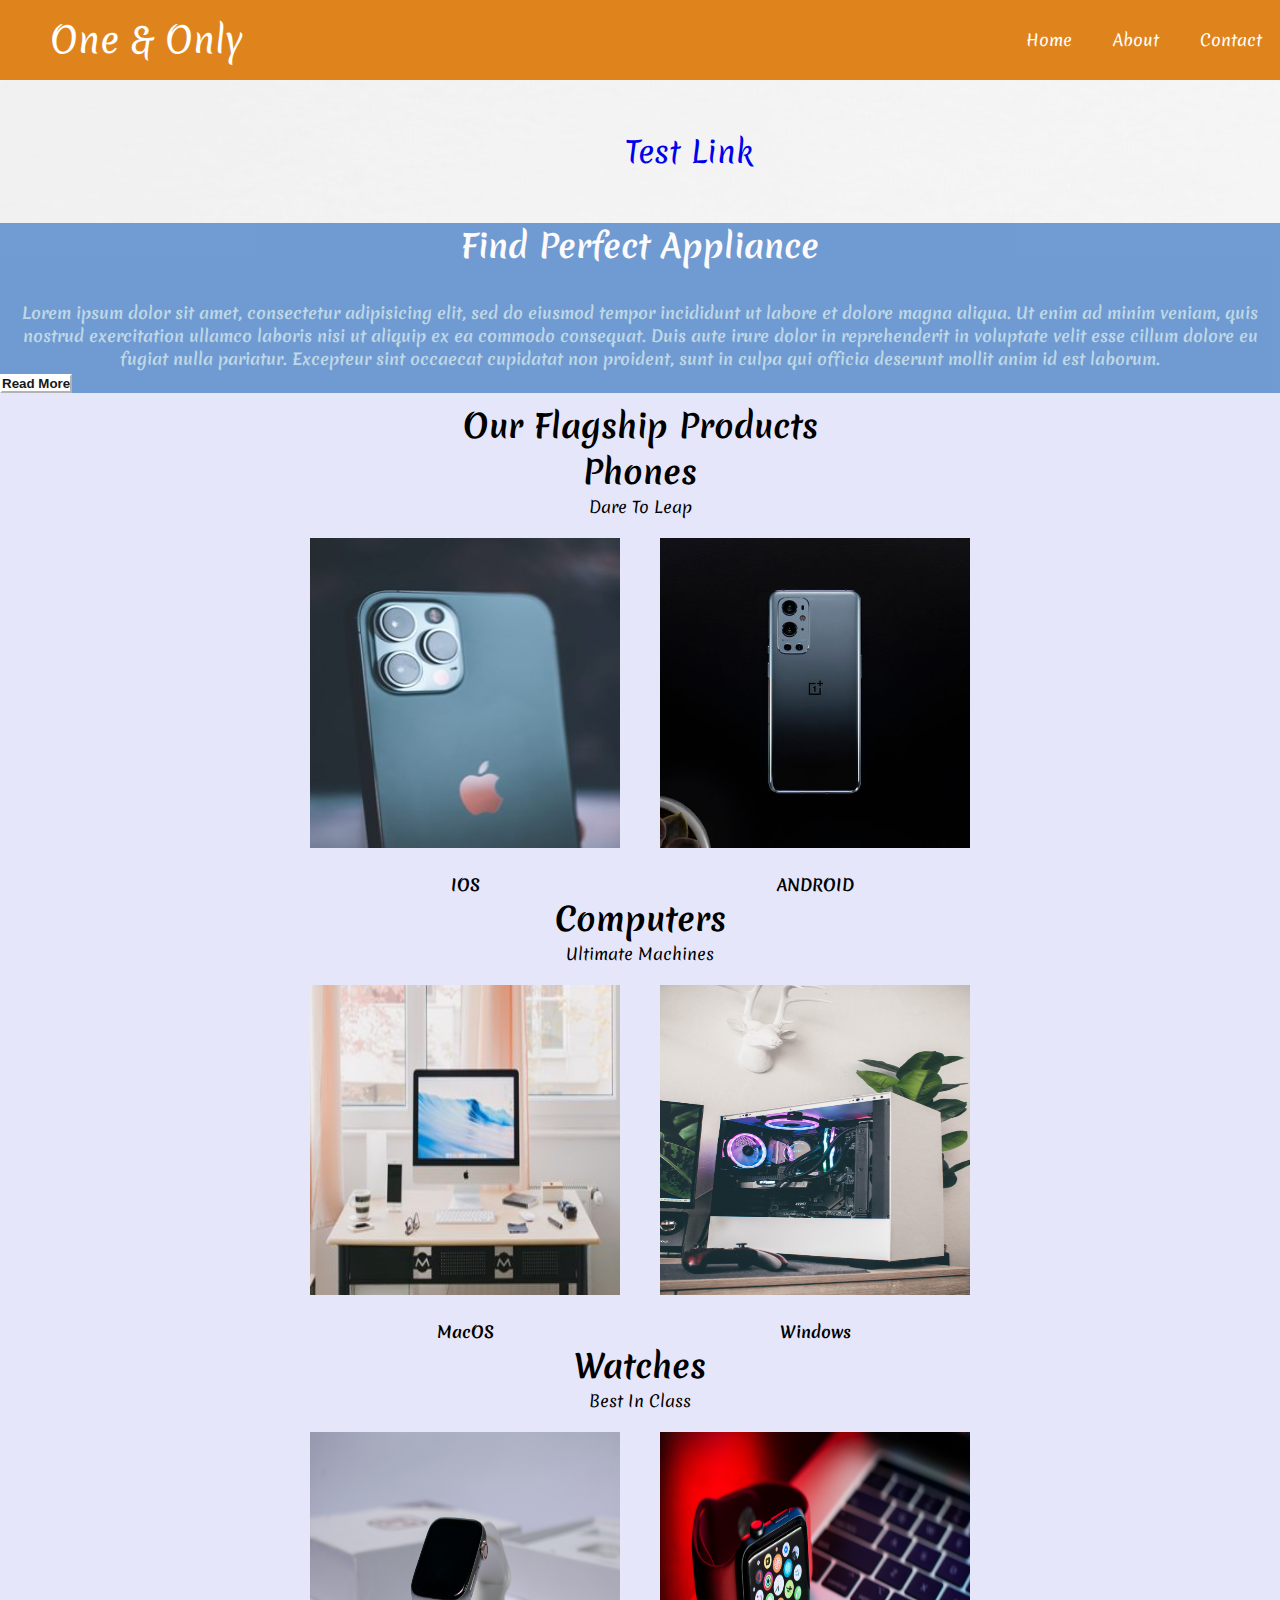
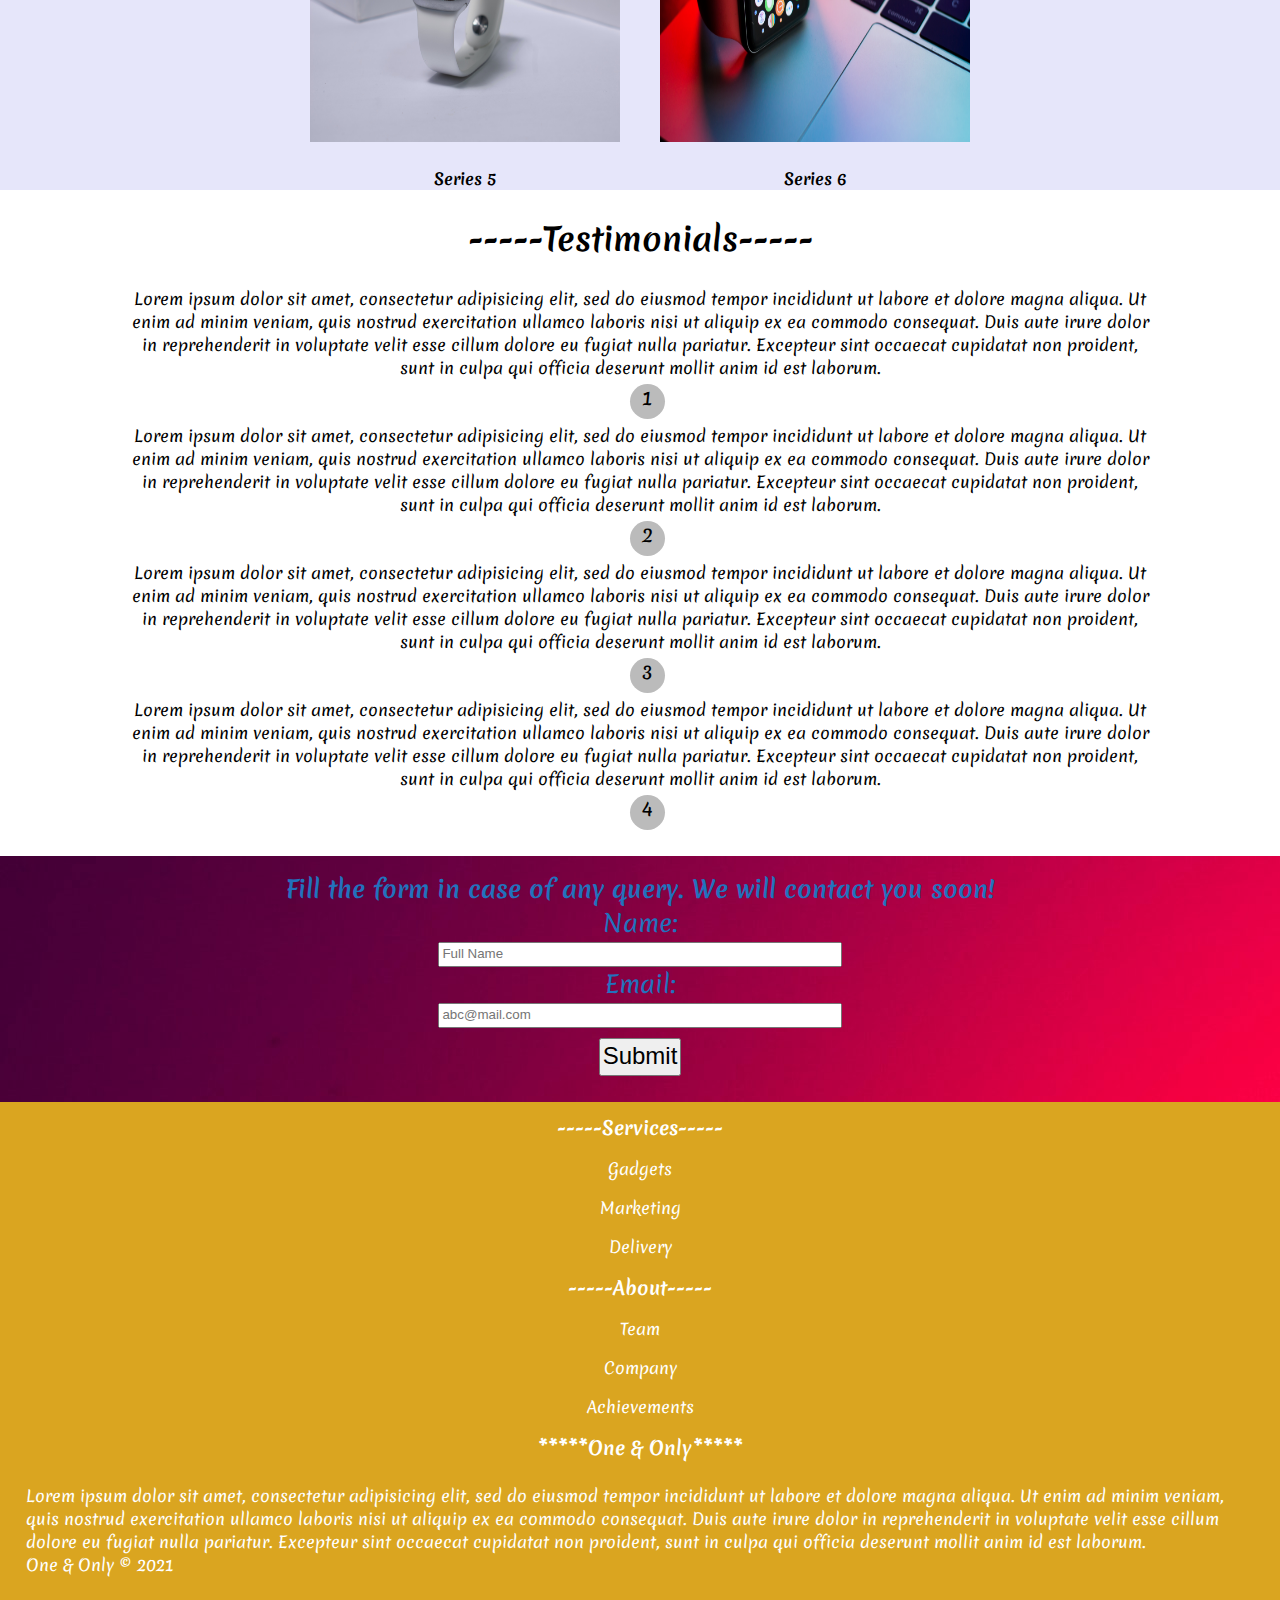
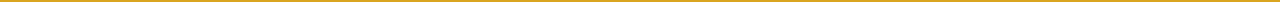
<file: index.html>
<!DOCTYPE html>
<html lang="en" dir="ltr">
  <head>
    <meta charset="utf-8">
    <meta name="viewport" content="width=device-width, initial-scale=1.0">
    <title>Fahad Khan</title>
    <link rel="preconnect" href="https://fonts.googleapis.com">
    <link rel="preconnect" href="https://fonts.gstatic.com" crossorigin>
    <link href="https://fonts.googleapis.com/css2?family=Merienda&display=swap" rel="stylesheet">
    <link rel="stylesheet" href="https://cdn.jsdelivr.net/npm/bootstrap@4.6.0/dist/css/bootstrap.min.css" integrity="sha384-B0vP5xmATw1+K9KRQjQERJvTumQW0nPEzvF6L/Z6nronJ3oUOFUFpCjEUQouq2+l" crossorigin="anonymous">

    <link rel="stylesheet" href="style.css">
  </head>
  <body>
    <div id="wrapper">
      <!-- Nav Bar -->
      <nav>
        <div class="container">
          <label class='logo'>One & Only</label>
          <ul>
            <li><a href="#">Home</a></li>
            <li><a href="#">About</a></li>
            <li><a href="#">Contact</a></li>
          </ul>
        </div>
      </nav>
      <!-- TEST LINK -->
      <div id='test'>
        <a href="TestFile.html">Test Link</a>
      </div>


      <!-- Intro -->
      <header>
        <div class="fluid jumbotron intro text-center">
          <h1>Find Perfect Appliance</h1>
          <p>Lorem ipsum dolor sit amet, consectetur adipisicing elit, sed do eiusmod tempor incididunt ut labore et dolore magna aliqua. Ut enim ad minim veniam, quis nostrud exercitation ullamco laboris nisi ut aliquip ex ea commodo consequat. Duis aute irure dolor in reprehenderit in voluptate velit esse cillum dolore eu fugiat nulla pariatur. Excepteur sint occaecat cupidatat non proident, sunt in culpa qui officia deserunt mollit anim id est laborum.</p>
          <button class="btn btn-warning" type="button" name="button"> <strong>Read More</strong> </button>
        </div>
      </header>

      <!-- Products -->
      <div class="products jumbotron">
          <h1>Our Flagship Products</h1>
          <ol>
            <li class="prod-ele"><span><strong>Phones</strong></span>
              <p>Dare To Leap</p>
              <ul>
                <li>
                  <figure>
                    <img class="image" src="phone1.jpg" alt="mobile">
                    <figcaption><strong>IOS</strong></figcaption>
                  </figure>
                </li>
                <li>
                  <figure>
                    <img class="image" src="oneplus.jpg" alt="mobile">
                    <figcaption><strong>ANDROID</strong></figcaption>
                  </figure>
                </li>
              </ul>
            </li>

            <li class="prod-ele"> <span> <strong>Computers</strong></span>
              <p>Ultimate Machines</p>
              <ul>
                <li>
                  <figure>
                    <img class="image" src="macos.jpg" alt="">
                    <figcaption><strong>MacOS</strong></figcaption>
                  </figure>
                </li>
                <li>
                  <figure>
                    <img class="image" src="windows.jpg" alt="">
                    <figcaption><strong>Windows</strong></figcaption>
                  </figure>
                </li>
              </ul>
            </li>
            <li class="prod-ele"> <span> <strong>Watches</strong></span>
              <p>Best In Class</p>
              <ul>
                <li>
                  <figure>
                    <img class="image" src="watch1.jpg" alt="">
                    <figcaption><strong>Series 5</strong></figcaption>
                  </figure>
                </li>
                <li>
                  <figure>
                    <img class="image" src="watch2.jpg" alt="">
                    <figcaption><strong>Series 6</strong></figcaption>
                  </figure>
                </li>
              </ul>
            </li>
          </ol>
      </div>

      <!-- Why Choose us -->
      <div id="wcu">
        <h1>-----Testimonials-----</h1>
        <p class="wcut">Lorem ipsum dolor sit amet, consectetur adipisicing elit, sed do eiusmod tempor incididunt ut labore et dolore magna aliqua. Ut enim ad minim veniam, quis nostrud exercitation ullamco laboris nisi ut aliquip ex ea commodo consequat. Duis aute irure dolor in reprehenderit in voluptate velit esse cillum dolore eu fugiat nulla pariatur. Excepteur sint occaecat cupidatat non proident, sunt in culpa qui officia deserunt mollit anim id est laborum.</p>
        <p class="wcun">1</p>
        <p class="wcut">Lorem ipsum dolor sit amet, consectetur adipisicing elit, sed do eiusmod tempor incididunt ut labore et dolore magna aliqua. Ut enim ad minim veniam, quis nostrud exercitation ullamco laboris nisi ut aliquip ex ea commodo consequat. Duis aute irure dolor in reprehenderit in voluptate velit esse cillum dolore eu fugiat nulla pariatur. Excepteur sint occaecat cupidatat non proident, sunt in culpa qui officia deserunt mollit anim id est laborum.</p>
        <p class="wcun">2</p>
        <p class="wcut">Lorem ipsum dolor sit amet, consectetur adipisicing elit, sed do eiusmod tempor incididunt ut labore et dolore magna aliqua. Ut enim ad minim veniam, quis nostrud exercitation ullamco laboris nisi ut aliquip ex ea commodo consequat. Duis aute irure dolor in reprehenderit in voluptate velit esse cillum dolore eu fugiat nulla pariatur. Excepteur sint occaecat cupidatat non proident, sunt in culpa qui officia deserunt mollit anim id est laborum.</p>
        <p class="wcun">3</p>
        <p class="wcut">Lorem ipsum dolor sit amet, consectetur adipisicing elit, sed do eiusmod tempor incididunt ut labore et dolore magna aliqua. Ut enim ad minim veniam, quis nostrud exercitation ullamco laboris nisi ut aliquip ex ea commodo consequat. Duis aute irure dolor in reprehenderit in voluptate velit esse cillum dolore eu fugiat nulla pariatur. Excepteur sint occaecat cupidatat non proident, sunt in culpa qui officia deserunt mollit anim id est laborum.</p>
        <p class="wcun">4</p>
      </div>

      <!-- feedback form -->
      <div class="feedback">
        <h2>Fill the form in case of any query. We will contact you soon!</h2>
        <form>
          <label for="name">Name: </label> <br>
          <input type="text" name="name" placeholder="Full Name" required><br>
          <label for="email">Email: </label> <br>
          <input type="email" name="email" placeholder="abc@mail.com" required><br>
          <input id="submit" type="submit" name="" value="Submit">
        </form>
      </div>

      <div class="footer">
         <footer>
           <div class="container">
             <div class="row">
               <div class="col-sm-6 col-md-3 item">
                 <h3>-----Services-----</h3>
                 <ul>
                   <li><a href="#">Gadgets</a></li>
                   <li><a href="#">Marketing</a></li>
                   <li><a href="#">Delivery</a></li>
                 </ul>
                </div>
                <div class="col-sm-6 col-md-3 item">
                 <h3>-----About-----</h3>
                 <ul>
                   <li><a href="#">Team</a></li>
                   <li><a href="#">Company</a></li>
                   <li><a href="#">Achievements</a></li>
                 </ul>
                </div>
                <div class="col-md-6 item text">
                   <h3>*****One & Only*****</h3>
                   <p><br>Lorem ipsum dolor sit amet, consectetur adipisicing elit, sed do eiusmod tempor incididunt ut labore et dolore magna aliqua. Ut enim ad minim veniam, quis nostrud exercitation ullamco laboris nisi ut aliquip ex ea commodo consequat. Duis aute irure dolor in reprehenderit in voluptate velit esse cillum dolore eu fugiat nulla pariatur. Excepteur sint occaecat cupidatat non proident, sunt in culpa qui officia deserunt mollit anim id est laborum.</p>
                 </div>
                 <div class="col item social"><a href="#"><i class="icon ion-social-facebook"></i></a><a href="#"><i class="icon ion-social-twitter"></i></a><a href="#"><i class="icon ion-social-snapchat"></i></a><a href="#"><i class="icon ion-social-instagram"></i></a></div>
               </div>
               <p class="copyright">One & Only © 2021</p>
           </div>
         </footer>
        </div>
    </div>
  </body>
</html>
</file>
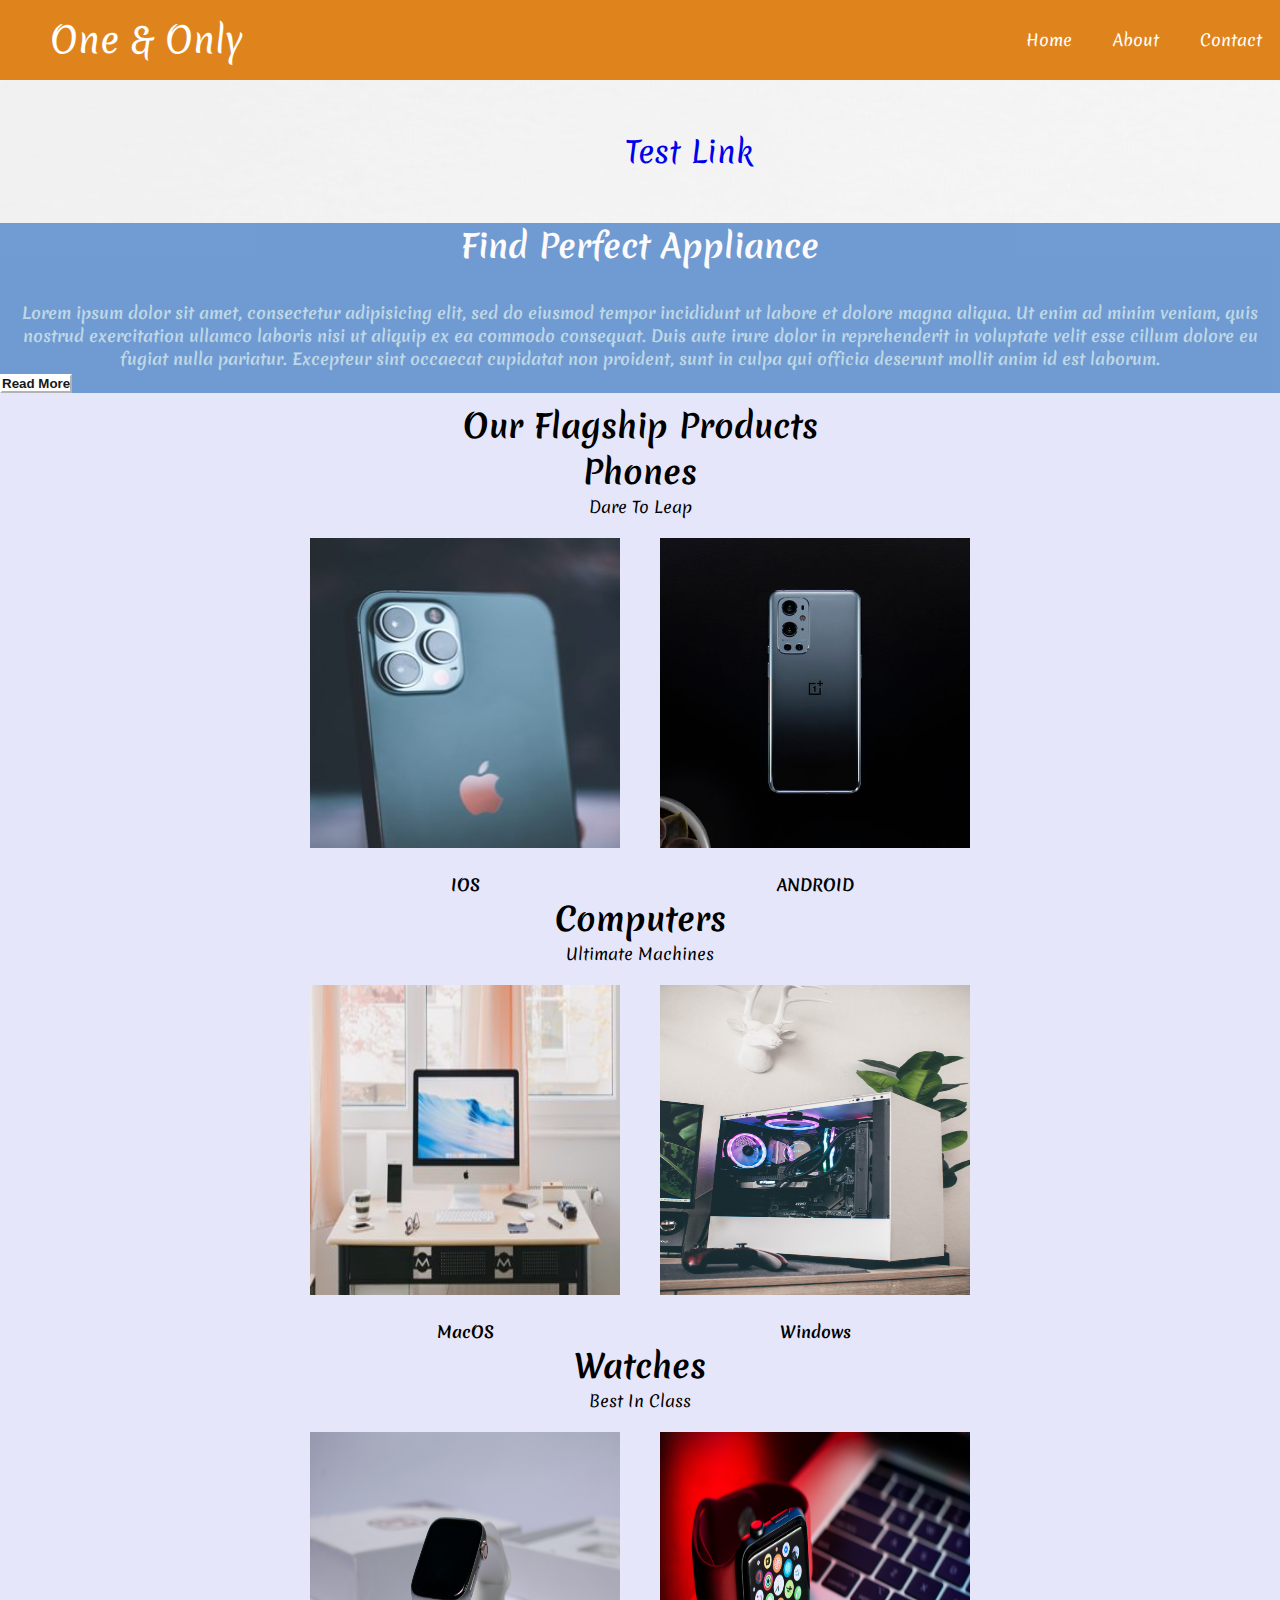
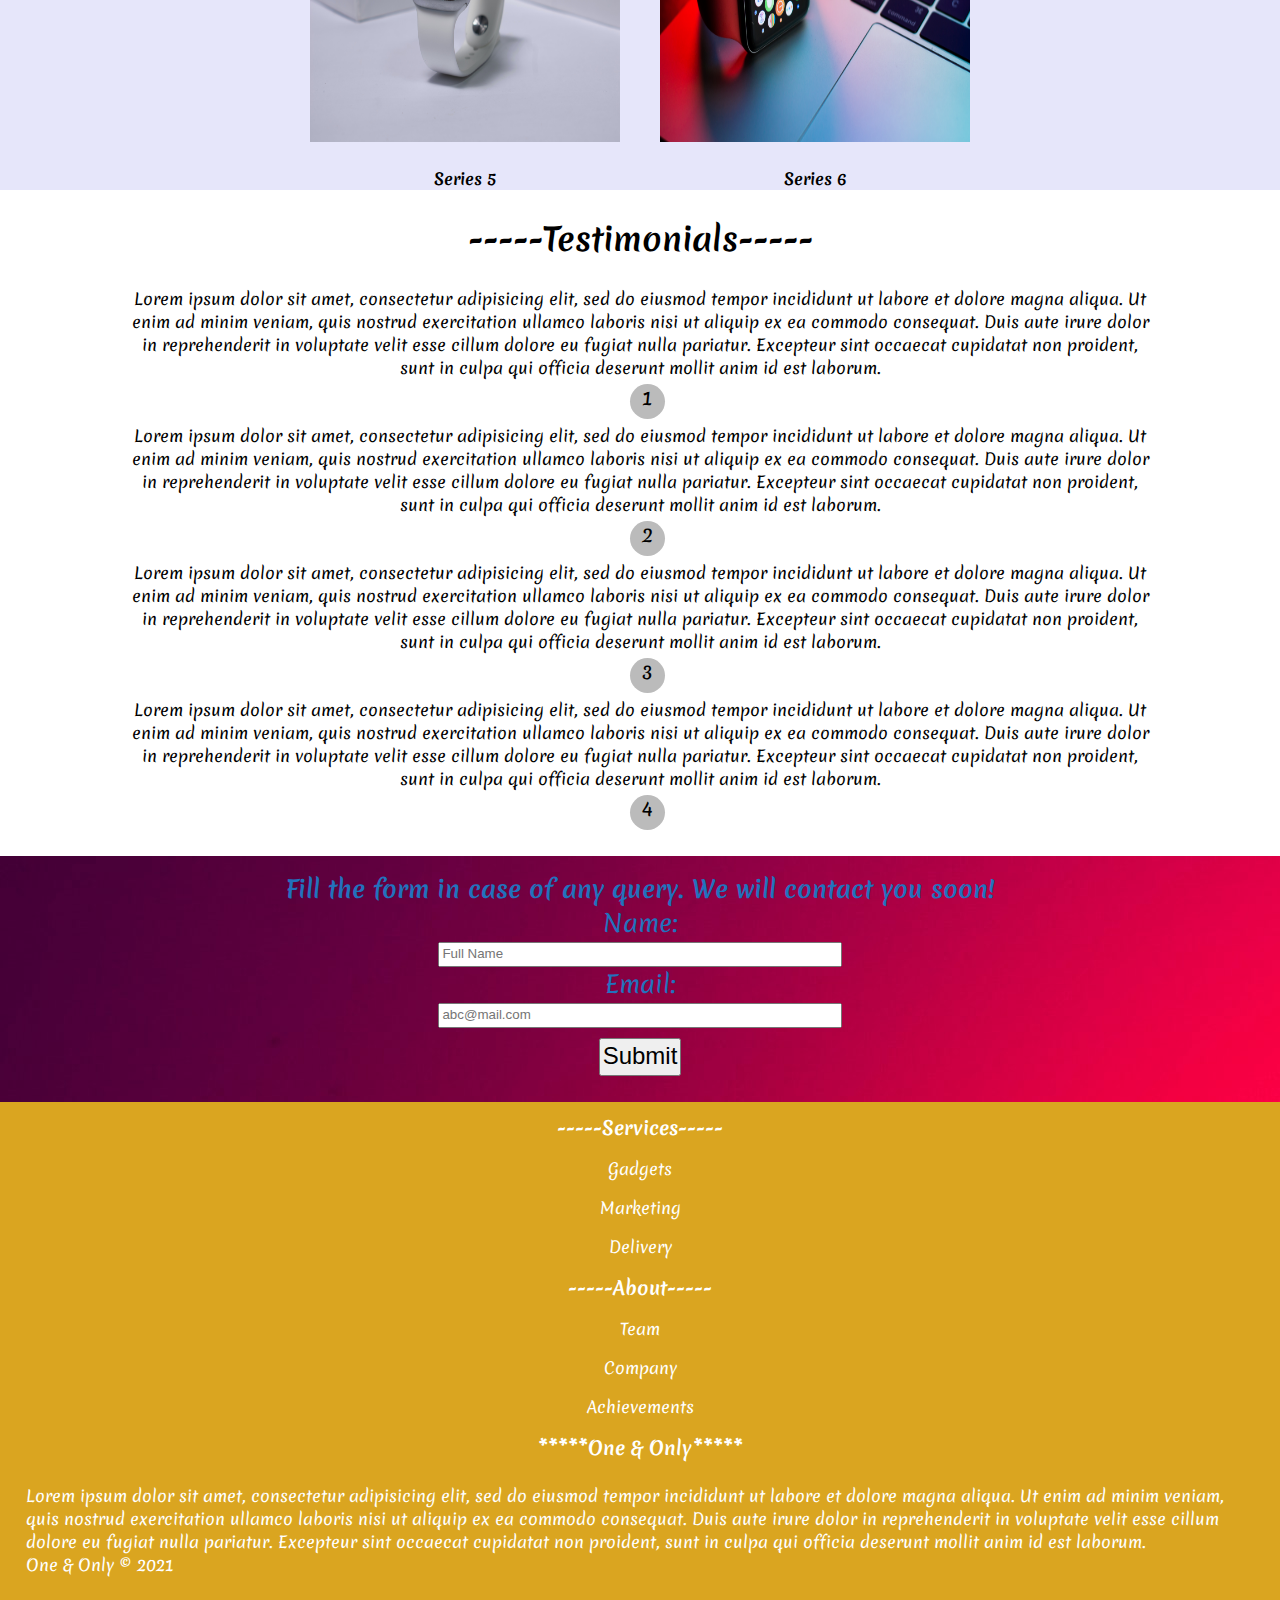
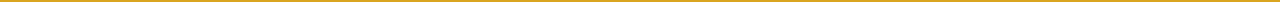
<file: One_&_Only.html>
<!DOCTYPE html>
<html lang="en" dir="ltr">
  <head>
    <meta charset="utf-8">
    <meta name="viewport" content="width=device-width, initial-scale=1.0">
    <title>Fahad Khan</title>
    <link rel="preconnect" href="https://fonts.googleapis.com">
    <link rel="preconnect" href="https://fonts.gstatic.com" crossorigin>
    <link href="https://fonts.googleapis.com/css2?family=Merienda&display=swap" rel="stylesheet">
    <link rel="stylesheet" href="https://cdn.jsdelivr.net/npm/bootstrap@4.6.0/dist/css/bootstrap.min.css" integrity="sha384-B0vP5xmATw1+K9KRQjQERJvTumQW0nPEzvF6L/Z6nronJ3oUOFUFpCjEUQouq2+l" crossorigin="anonymous">

    <link rel="stylesheet" href="style.css">
  </head>
  <body>
    <div id="wrapper">
      <!-- Nav Bar -->
      <nav>
        <div class="container">
          <label class='logo'>One & Only</label>
          <ul>
            <li><a href="#">Home</a></li>
            <li><a href="#">About</a></li>
            <li><a href="#">Contact</a></li>
          </ul>
        </div>
      </nav>
      <!-- TEST LINK -->
      <div id='test'>
        <a href="testfile.html">Test Link</a>
      </div>


      <!-- Intro -->
      <header>
        <div class="fluid jumbotron intro text-center">
          <h1>Find Perfect Appliance</h1>
          <p>Lorem ipsum dolor sit amet, consectetur adipisicing elit, sed do eiusmod tempor incididunt ut labore et dolore magna aliqua. Ut enim ad minim veniam, quis nostrud exercitation ullamco laboris nisi ut aliquip ex ea commodo consequat. Duis aute irure dolor in reprehenderit in voluptate velit esse cillum dolore eu fugiat nulla pariatur. Excepteur sint occaecat cupidatat non proident, sunt in culpa qui officia deserunt mollit anim id est laborum.</p>
          <button class="btn btn-warning" type="button" name="button"> <strong>Read More</strong> </button>
        </div>
      </header>

      <!-- Products -->
      <div class="products jumbotron">
          <h1>Our Flagship Products</h1>
          <ol>
            <li class="prod-ele"><span><strong>Phones</strong></span>
              <p>Dare To Leap</p>
              <ul>
                <li>
                  <figure>
                    <img class="image" src="phone1.jpg" alt="mobile">
                    <figcaption><strong>IOS</strong></figcaption>
                  </figure>
                </li>
                <li>
                  <figure>
                    <img class="image" src="oneplus.jpg" alt="mobile">
                    <figcaption><strong>ANDROID</strong></figcaption>
                  </figure>
                </li>
              </ul>
            </li>

            <li class="prod-ele"> <span> <strong>Computers</strong></span>
              <p>Ultimate Machines</p>
              <ul>
                <li>
                  <figure>
                    <img class="image" src="macos.jpg" alt="">
                    <figcaption><strong>MacOS</strong></figcaption>
                  </figure>
                </li>
                <li>
                  <figure>
                    <img class="image" src="windows.jpg" alt="">
                    <figcaption><strong>Windows</strong></figcaption>
                  </figure>
                </li>
              </ul>
            </li>
            <li class="prod-ele"> <span> <strong>Watches</strong></span>
              <p>Best In Class</p>
              <ul>
                <li>
                  <figure>
                    <img class="image" src="watch1.jpg" alt="">
                    <figcaption><strong>Series 5</strong></figcaption>
                  </figure>
                </li>
                <li>
                  <figure>
                    <img class="image" src="watch2.jpg" alt="">
                    <figcaption><strong>Series 6</strong></figcaption>
                  </figure>
                </li>
              </ul>
            </li>
          </ol>
      </div>

      <!-- Why Choose us -->
      <div id="wcu">
        <h1>-----Testimonials-----</h1>
        <p class="wcut">Lorem ipsum dolor sit amet, consectetur adipisicing elit, sed do eiusmod tempor incididunt ut labore et dolore magna aliqua. Ut enim ad minim veniam, quis nostrud exercitation ullamco laboris nisi ut aliquip ex ea commodo consequat. Duis aute irure dolor in reprehenderit in voluptate velit esse cillum dolore eu fugiat nulla pariatur. Excepteur sint occaecat cupidatat non proident, sunt in culpa qui officia deserunt mollit anim id est laborum.</p>
        <p class="wcun">1</p>
        <p class="wcut">Lorem ipsum dolor sit amet, consectetur adipisicing elit, sed do eiusmod tempor incididunt ut labore et dolore magna aliqua. Ut enim ad minim veniam, quis nostrud exercitation ullamco laboris nisi ut aliquip ex ea commodo consequat. Duis aute irure dolor in reprehenderit in voluptate velit esse cillum dolore eu fugiat nulla pariatur. Excepteur sint occaecat cupidatat non proident, sunt in culpa qui officia deserunt mollit anim id est laborum.</p>
        <p class="wcun">2</p>
        <p class="wcut">Lorem ipsum dolor sit amet, consectetur adipisicing elit, sed do eiusmod tempor incididunt ut labore et dolore magna aliqua. Ut enim ad minim veniam, quis nostrud exercitation ullamco laboris nisi ut aliquip ex ea commodo consequat. Duis aute irure dolor in reprehenderit in voluptate velit esse cillum dolore eu fugiat nulla pariatur. Excepteur sint occaecat cupidatat non proident, sunt in culpa qui officia deserunt mollit anim id est laborum.</p>
        <p class="wcun">3</p>
        <p class="wcut">Lorem ipsum dolor sit amet, consectetur adipisicing elit, sed do eiusmod tempor incididunt ut labore et dolore magna aliqua. Ut enim ad minim veniam, quis nostrud exercitation ullamco laboris nisi ut aliquip ex ea commodo consequat. Duis aute irure dolor in reprehenderit in voluptate velit esse cillum dolore eu fugiat nulla pariatur. Excepteur sint occaecat cupidatat non proident, sunt in culpa qui officia deserunt mollit anim id est laborum.</p>
        <p class="wcun">4</p>
      </div>

      <!-- feedback form -->
      <div class="feedback">
        <h2>Fill the form in case of any query. We will contact you soon!</h2>
        <form>
          <label for="name">Name: </label> <br>
          <input type="text" name="name" placeholder="Full Name" required><br>
          <label for="email">Email: </label> <br>
          <input type="email" name="email" placeholder="abc@mail.com" required><br>
          <input id="submit" type="submit" name="" value="Submit">
        </form>
      </div>

      <div class="footer">
         <footer>
           <div class="container">
             <div class="row">
               <div class="col-sm-6 col-md-3 item">
                 <h3>-----Services-----</h3>
                 <ul>
                   <li><a href="#">Gadgets</a></li>
                   <li><a href="#">Marketing</a></li>
                   <li><a href="#">Delivery</a></li>
                 </ul>
                </div>
                <div class="col-sm-6 col-md-3 item">
                 <h3>-----About-----</h3>
                 <ul>
                   <li><a href="#">Team</a></li>
                   <li><a href="#">Company</a></li>
                   <li><a href="#">Achievements</a></li>
                 </ul>
                </div>
                <div class="col-md-6 item text">
                   <h3>*****One & Only*****</h3>
                   <p><br>Lorem ipsum dolor sit amet, consectetur adipisicing elit, sed do eiusmod tempor incididunt ut labore et dolore magna aliqua. Ut enim ad minim veniam, quis nostrud exercitation ullamco laboris nisi ut aliquip ex ea commodo consequat. Duis aute irure dolor in reprehenderit in voluptate velit esse cillum dolore eu fugiat nulla pariatur. Excepteur sint occaecat cupidatat non proident, sunt in culpa qui officia deserunt mollit anim id est laborum.</p>
                 </div>
                 <div class="col item social"><a href="#"><i class="icon ion-social-facebook"></i></a><a href="#"><i class="icon ion-social-twitter"></i></a><a href="#"><i class="icon ion-social-snapchat"></i></a><a href="#"><i class="icon ion-social-instagram"></i></a></div>
               </div>
               <p class="copyright">One & Only © 2021</p>
           </div>
         </footer>
        </div>
    </div>
  </body>
</html>
</file>
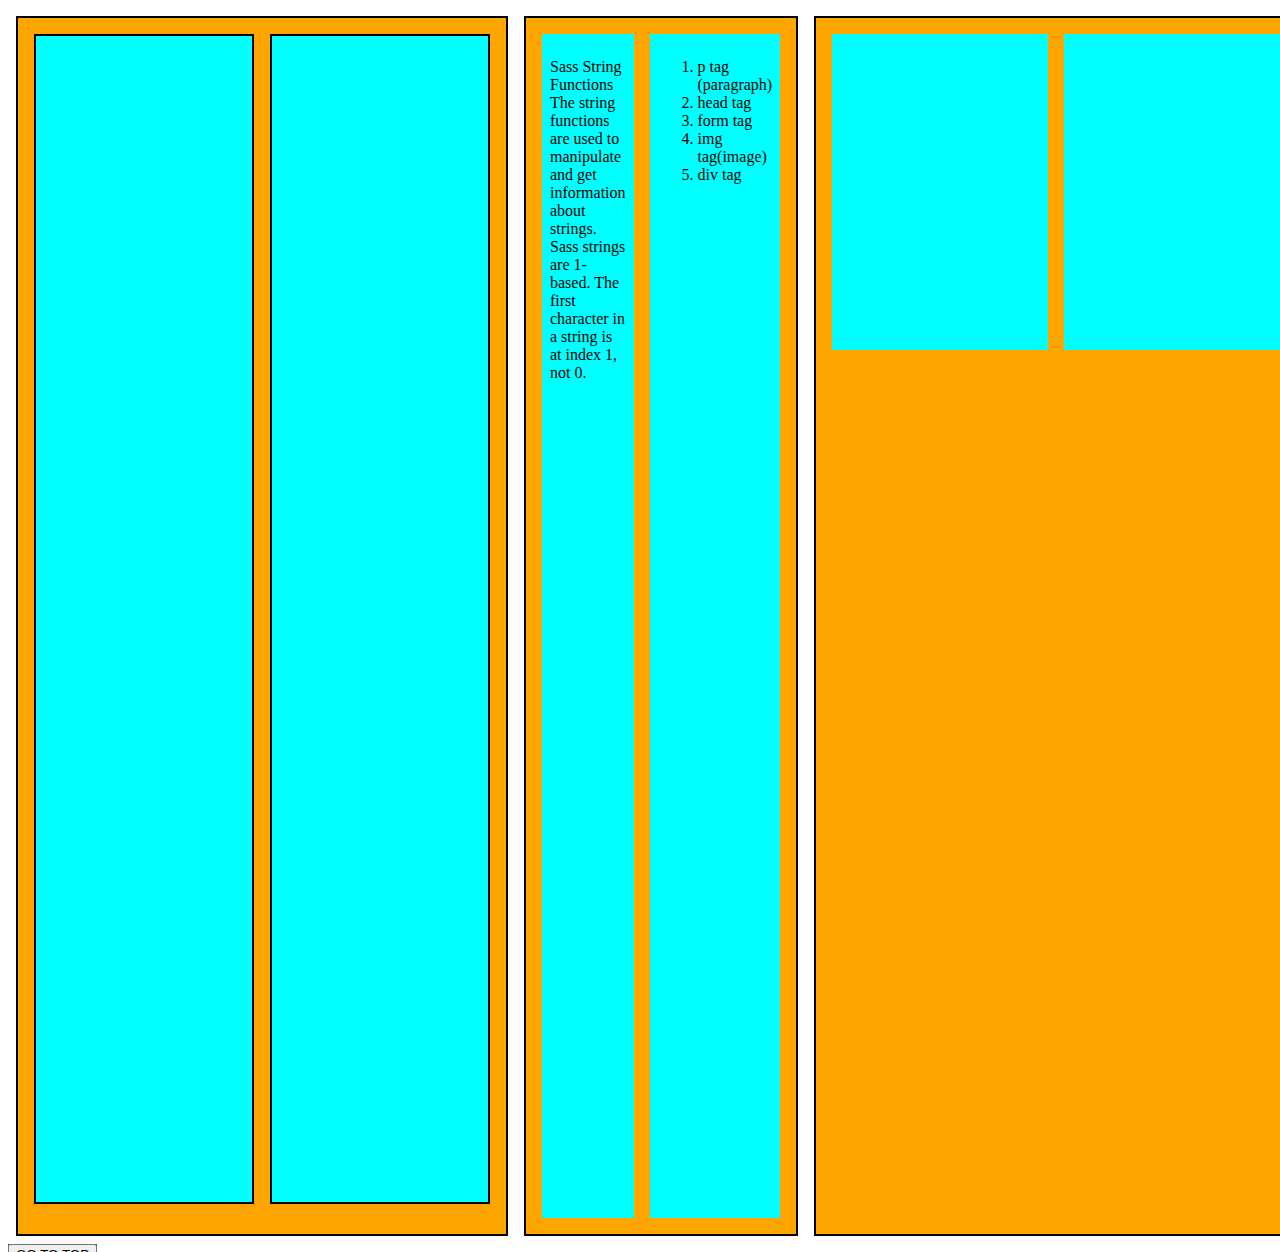
<file: TestFile.html>
<!DOCTYPE html>
<html>
<head>
	<meta name="viewport" content="width=device-width, initial-scale=1.0">
	<title>Fahad Khan</title>
	<link rel="stylesheet" href="test_css.css">
</head>
<body>
	

	<div class="row">
		<div class="box1">
			
			<div class="inbox1">
			</div>
			<div class="inbox1">
			</div>
		</div>
		

		<div class="box2">
			<div class="inbox2">
				<p>Sass String Functions
The string functions are used to manipulate and get information about strings.

Sass strings are 1-based. The first character in a string is at index 1, not 0.</p>
			</div>
			<div class="inbox2">
				<ol>
					<li>p tag (paragraph)</li>
					<li>head tag </li>
					<li>form tag</li>
					<li>img tag(image)</li>
					<li>div tag</li>
				</ol>
			</div>

		</div>

		<div class="box3">
			<div class="inbox3">
			</div>
			<div class="inbox3">
			</div>

			<div class="inbox3">
			</div>
			<div class="inbox3">
			</div>
		</div>


	</div>

	<div class="button">
	<a href="#top"><button>GO TO TOP</button></a>
	</div>
</body>
</html>
</file>
<file: style.css>
*{
    padding: 0;
    margin: 0;
    text-decoration: none;
    list-style: none;
    box-sizing: border-box;
  }
  
  body{
    font-family: 'Merienda', cursive;
  }
  
  nav{
    top: 0;
    background: #df841c;
    height: 80px;
    width: 100%;
    position: sticky;
    top: 0;
    z-index: 99;
  }
  
  .logo{
    color: white;
    font-size: 35px;
    line-height: 80px;
    padding: 0 50px;
  }
  
  nav ul{
    float: right;
    margin-right: 20 px;
  }
  
  nav ul li {
    display: inline-block;
    line-height: 80px;
    margin: 0 5px;
  }
  
  nav ul li a{
    color: white;
    font-size: 1em;
    padding: 7px 13px;
    border-radius: 3px;
  }
  
  a:hover{
    background: #5A4F7B;
    transition: .5s;
    color: rgb(54, 163, 63);
  }
  
  nav ul li a:active{
    background-color: #9B6F9C;
  }
  
  
  #icon{
    width: 50px;
    padding: 0;
  }
  .intro{
    background-color: rgb(97, 144, 206);
    background-size: cover;
    opacity: 0.9;
    height: 50%;
    weight: 100%;
    color: #FCFAFA;
    margin-bottom: 0%;
  }
  
  h1, h2, h3{
    text-align: center;
    justify-content: center;
    margin: inherit;
  }
  
  .intro p{
    color: #B8D4E3;
    font-size: 1em;
    font-weight: bold;
    padding-top: 2em;
    text-align: center;
  }
  
  .intro button{
    background-color: white;
    border-color: white;
    color: black;
  }
  
  .products{
    background-color: lavender;
    padding-top: 10px;
    margin-bottom: 0px;
  }
  
  .prod-ele{
    text-align: center;
  }
  
  .prod-ele span{
    font-size: 2em;
  }
  
  .prod-ele span:hover{
    background-color:rgb(54, 163, 63);
    transition: 0.5s;
  }
  
  .prod-ele ul{
    display: flex;
    flex-wrap: wrap;
    flex-direction: row;
    align-items: center;
    justify-content: center;
    object-fit: cover;
    flex-grow: 1;
  }
  
  .image{
    padding: 20px;
    height: 350px;
    width: 350px;
  }
  
  img:hover{
    opacity: 0.7;
    transition: 0.9s;
  }
  
  #wcu{
    background: white;
    margin: 10%;
    margin-top: 2%;
    margin-bottom: 2%;
  }
  
  
  .wcut{
    text-align: center;
    padding-top: 5px;
    padding-bottom: 5px;
  }
  
  .wcut:hover{
    font-size: 1.3em;
    padding: 50px;
    transition: .4s;
    /* height: 200px; */
    margin: 0 auto;
  }
  
  .wcun{
    font-size: 1.2em;
    height: 35px;
    width: 35px;
    background-color: #bbb;
    border-radius: 100%;
    text-align: center;
    margin-left: 49%;
  }
  
  .wcun:hover{
    background: rgb(54, 163, 63);
    transition: 0.5s;
  }
  
  .video-wrapper{
    padding: 0px;
    box-sizing: border-box;
    display: flex;
    flex-direction: column;
    align-items: center;
    justify-content: center;
  }
   
  .feedback{
    padding-top: 1em;
    padding-left:5%;
    padding-right:5%;
    background: url('../background.jpg');
   color:rgb(34, 114, 189);
    text-align: center;
    justify-content: center;
    padding-bottom: 1em;
  }
  
  form input{
    padding: 2px;
    padding-bottom: 4px;
    width: 35%;
  }
  
  form label{
    padding: 2px;
    font-size: 1.5em;
  }
  
  #submit{
    margin: 10px;
    font-size: 1.5em;
    width: auto;
  }
  #test{
    padding-left: 625px;
    padding-top: 50px;
    padding-bottom: 50px;
    padding-right:5%;
    color:red;
    font-size: 30px;
    background: url('../bgg.jpg');
  }
  .footer{
    padding: 2%;
    background:  goldenrod;
    color : white;
    padding-top: 1%;
  }
  
  footer li{
    text-align: center;
    justify-content: center;
    margin: 1em;
  }
  
  footer li a{
    color: white;
    font-size: 1em;
    margin: 20px 0px 20px 0px;
    border-radius: 3px;
    text-align: center;
    justify-content: center;
  }
  
  @media screen and (max-width: 768px) {
    video {
    width: 100%;
    height: auto;
  }
  }
  
  @media screen and (min-width: 768px) and (max-width: 1366px) {
    video {
    width: 100%;
    height: auto;
  }
  }
  @media screen and (min-width: 1367px){
    video {
    width: 100%;
    height: auto;
  }
  }
  
  @media screen and (max-width: 768px){
    nav{
      height: 60px;
    }
  
    .logo{
      color: white;
      font-size: 20px;
      line-height: 50px;
      padding: 5px 10px 0 30px;
    }
  
    .container{
      padding: 0;
      margin: 0;
      margin-left: 15px;
    }
  
    nav ul{
      float: right;
      margin: 0;
    }
  
    nav ul li {
      display: inline-block;
      line-height: 60px;
      margin: 0 5px 0 0;
    }
  }
  
  @media screen and (max-width: 650px) {
      nav ul li a{
        padding: 0;
      }
  }
</file>
<file: test_css.css>
.box1 {
	height:1200px;
	weight:1200px;
	background-color: orange;
	float: left;
	padding: 0.5em;
	margin: 0.5em;
	border: 2px solid black;
	display: flex;
}

.box2 {
	height:1200px;
	weight:1200px;
	background-color: orange;
	
	padding: 0.5em;
	margin: 0.5em;
	border: 2px solid black;
	display: flex;
}


.box3 {
	height:1200px;
	weight:1200px;
	background-color: orange;
	
	padding: 0.5em;
	margin: 0.5em;
	border: 2px solid black;
	display: flex;
}
.inbox1{
	padding: 0.5em;
	margin: 0.5em;
	height: 1150px;
	width: 200px;
	background-color: cyan;
	border: 2px solid black;
	float: left;
} 

.inbox2{
	padding: 0.5em;
	margin: 0.5em;
	height: 600px
	width: 400px;
	background-color: cyan;

} 
.inbox3{
	padding: 0.5em;
	margin: 0.5em;
	height: 300px;
	width: 200px;
	background-color: cyan;
	
} 
a {
   text-align: right;
   background-color: green;
   position: fixed;
  

}
.row {
	display: flex;
}
</file>
